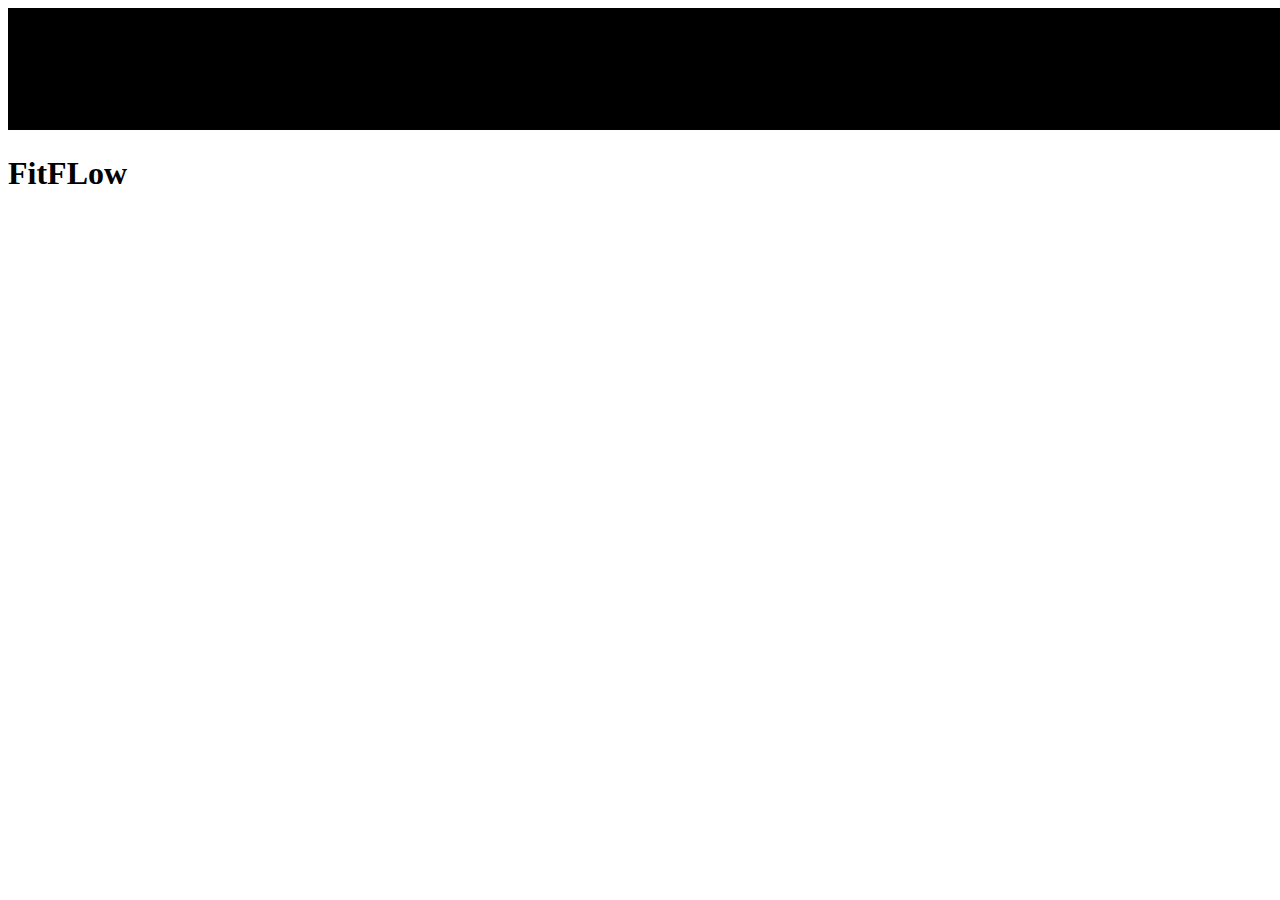
<file: index.html>
<!DOCTYPE html>
<html lang="en">
<head>
    <meta charset="UTF-8">
    <meta name="viewport" content="width=device-width, initial-scale=1.0">
    <link rel="stylesheet" href="style.css">
    <title>FitFlow</title>
</head>
<body>
        <div id="head1">
            <div id="container">
                <header>
                    <div></div>
                </header>
                <div id="content">  <input type="button"> <a href="http://localhost/Abaaaaa/form_login.php"> <input type="button" onclick="login" value="Login"></a></div>
            </div>
        </div>

        <br><br><br><br><br><br><br>
    <h1>FitFLow</h1>
    </div>

</body>
</html>
</file>
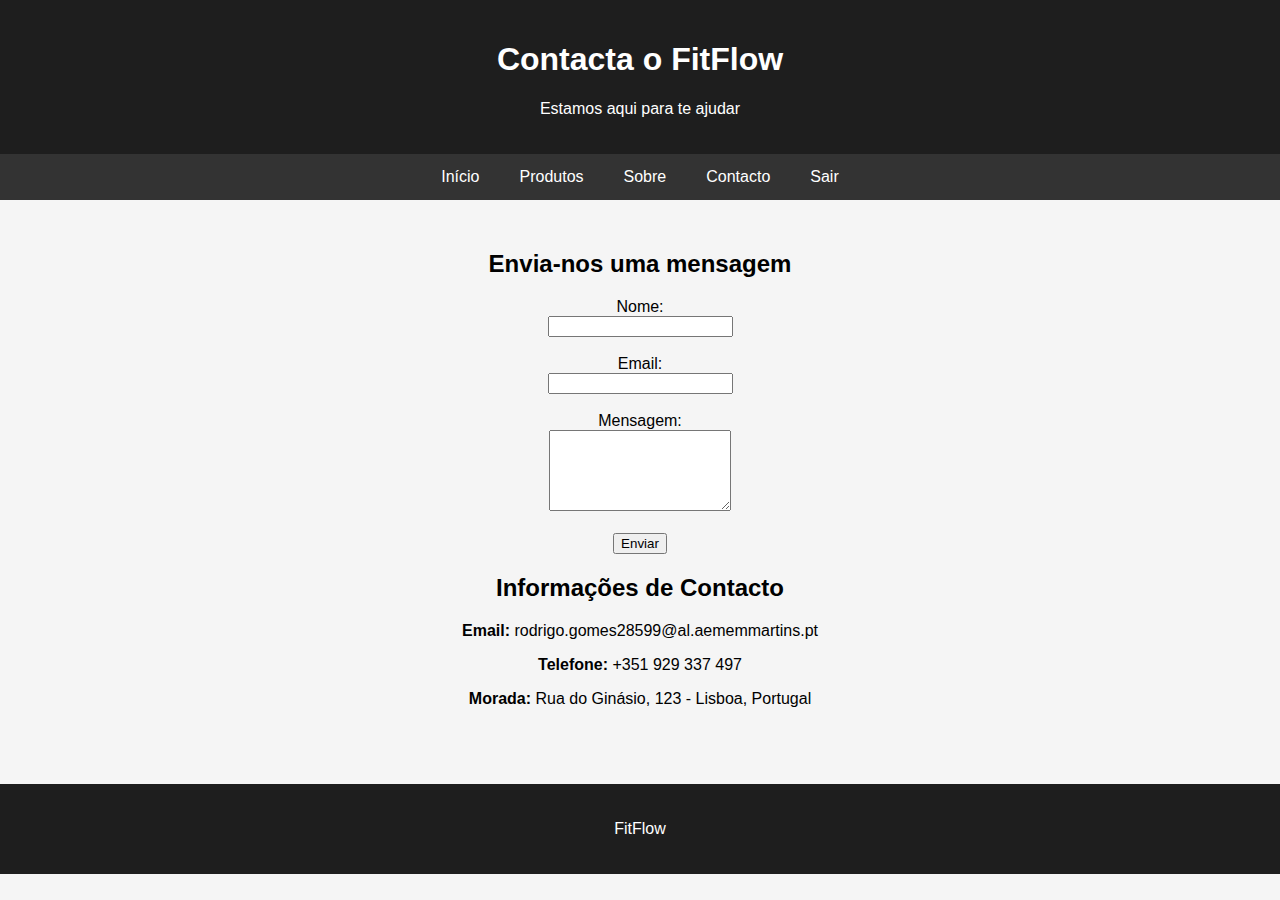
<file: fitflow_contacts.html>
<!DOCTYPE html>
<html lang="pt">
<head>
    <meta charset="UTF-8">
    <title>Contactos - FitFlow</title>
    <meta name="viewport" content="width=device-width, initial-scale=1.0">
    <link rel="stylesheet" href="style/style_store.css">
</head>
<body>

<header>
    <h1>Contacta o FitFlow</h1>
    <p>Estamos aqui para te ajudar</p>
</header>

<nav>
    <a href="fitflow_store.html">Início</a>
    <a href="#">Produtos</a>
    <a href="fitflow_info.html">Sobre</a>
    <a href="fitflow_contacts.html">Contacto</a>
    <a href="index.html">Sair</a>
</nav>

<div class="conteudo">
    <h2>Envia-nos uma mensagem</h2>
    <form action="enviar_mensagem.php" method="post" class="formulario-contacto">
        <label for="nome">Nome:</label><br>
        <input type="text" id="nome" name="nome" required><br><br>

        <label for="email">Email:</label><br>
        <input type="email" id="email" name="email" required><br><br>

        <label for="mensagem">Mensagem:</label><br>
        <textarea id="mensagem" name="mensagem" rows="5" required></textarea><br><br>

        <button type="submit">Enviar</button>
    </form>

    <h2>Informações de Contacto</h2>
    <p><strong>Email:</strong> rodrigo.gomes28599@al.aememmartins.pt</p>
    <p><strong>Telefone:</strong> +351 929 337 497</p>
    <p><strong>Morada:</strong> Rua do Ginásio, 123 - Lisboa, Portugal</p>
</div>

<footer>
    <p>FitFlow</p>
</footer>

</body>
</html>
</file>
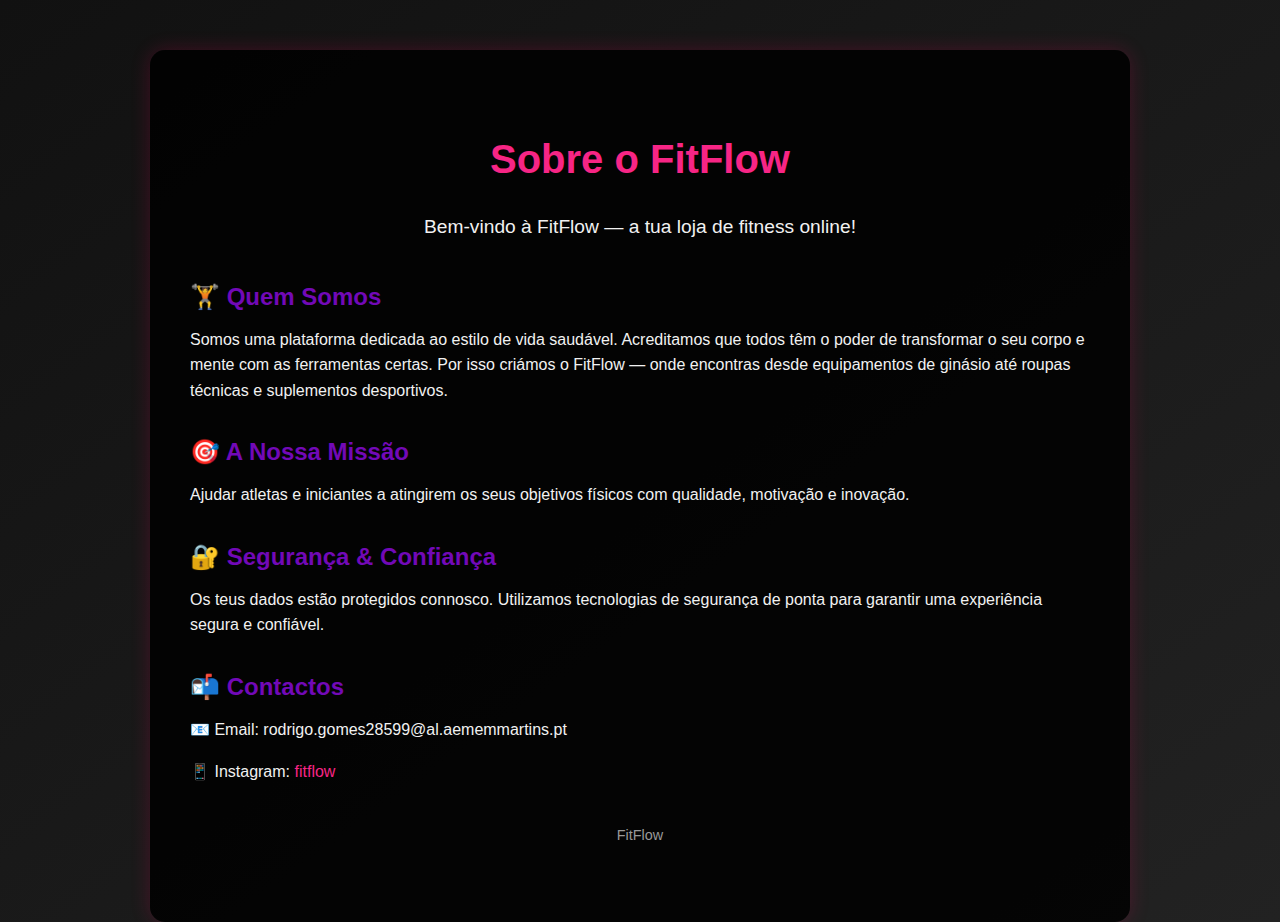
<file: fitflow_info.html>
<!DOCTYPE html>
<html lang="pt">
<head>
    <meta charset="UTF-8">
    <title>Sobre o Site - FitFlow</title>
    <link rel="stylesheet" href="style/style_info.css">
</head>
<body>
    <div class="container">
        <h1>Sobre o FitFlow</h1>
        <p class="intro">Bem-vindo à FitFlow — a tua loja de fitness online!</p>
        
        <section>
            <h2>🏋️ Quem Somos</h2>
            <p>Somos uma plataforma dedicada ao estilo de vida saudável. Acreditamos que todos têm o poder de transformar o seu corpo e mente com as ferramentas certas. Por isso criámos o FitFlow — onde encontras desde equipamentos de ginásio até roupas técnicas e suplementos desportivos.</p>
        </section>

        <section>
            <h2>🎯 A Nossa Missão</h2>
            <p>Ajudar atletas e iniciantes a atingirem os seus objetivos físicos com qualidade, motivação e inovação.</p>
        </section>

        <section>
            <h2>🔐 Segurança & Confiança</h2>
            <p>Os teus dados estão protegidos connosco. Utilizamos tecnologias de segurança de ponta para garantir uma experiência segura e confiável.</p>
        </section>

        <section>
            <h2>📬 Contactos</h2>
            <p>📧 Email: rodrigo.gomes28599@al.aememmartins.pt</p>
            <p>📱 Instagram: <a href="">fitflow</a></p>
        </section>

        <footer>
            <p>FitFlow</p>
        </footer>
    </div>
</body>
</html>
</file>
<file: style.css>
#head1 {
    min-height: 100%;
    position: fixed;
    margin: 0%;
}
#container {
    background: rgb(0, 0, 0);
    padding-bottom: 80px;
    padding-top: 0%;
    overflow: fixed;
}
#content {
    
    background: rgb(0, 0, 0);
    width: 0;
    margin: auto;

   
}

header div {
    width: 2615px;
    height: 52%;
    
}
button{

}
</file>
<file: style/style_store.css>
body {
            margin: 0;
            font-family: Arial, sans-serif;
            background-color: #f5f5f5;
        }
        header {
            background-color: #1e1e1e;
            color: white;
            padding: 20px;
            text-align: center;
        }
        nav {
            background-color: #333;
            display: flex;
            justify-content: center;
        }
        nav a {
            color: white;
            padding: 14px 20px;
            display: inline-block;
            text-decoration: none;
        }
        nav a:hover {
            background-color: #575757;
        }
        .banner {
            background: url('https://images.unsplash.com/photo-1571019613911-ec2a7d3f36b1?auto=format&fit=crop&w=1350&q=80') no-repeat center center;
            background-size: cover;
            height: 300px;
            display: flex;
            justify-content: center;
            align-items: center;
            color: white;
            font-size: 2em;
            font-weight: bold;
        }
        .conteudo {
            padding: 30px;
            text-align: center;
        }
        .slogan{
            color: black ;
        }
        


        .produtos {
            display: flex;
            flex-wrap: wrap;
            justify-content: center;
            gap: 20px;
        }
        .produto {
            background: white;
            border: 1px solid #ddd;
            border-radius: 10px;
            padding: 20px;
            width: 200px;
            box-shadow: 0 0 10px rgba(0,0,0,0.1);
        }
        .produto img {
            max-width: 100%;
            border-radius: 10px;
        }
        footer {
            background-color: #1e1e1e;
            color: white;
            text-align: center;
            padding: 20px;
            margin-top: 30px;
        }
</file>
<file: style/style_info.css>
body {
    background: linear-gradient(to bottom right, #111, #222);
    font-family: 'Segoe UI', sans-serif;
    color: #f1f1f1;
    margin: 0;
    padding: 0;
}

.container {
    max-width: 900px;
    margin: auto;
    padding: 60px 40px;
    background-color: rgba(0, 0, 0, 0.85);
    margin-top: 50px;
    border-radius: 15px;
    box-shadow: 0 0 20px rgba(255, 0, 100, 0.2);
}

h1 {
    text-align: center;
    font-size: 2.5em;
    color: #f72585;
    margin-bottom: 30px;
}

.intro {
    text-align: center;
    font-size: 1.2em;
    margin-bottom: 40px;
}

section {
    margin-bottom: 35px;
}

h2 {
    color: #7209b7;
    margin-bottom: 10px;
}

p {
    line-height: 1.6;
}

a {
    color: #f72585;
    text-decoration: none;
}

a:hover {
    text-decoration: underline;
}

footer {
    text-align: center;
    margin-top: 40px;
    font-size: 0.9em;
    color: #999;
}
</file>
